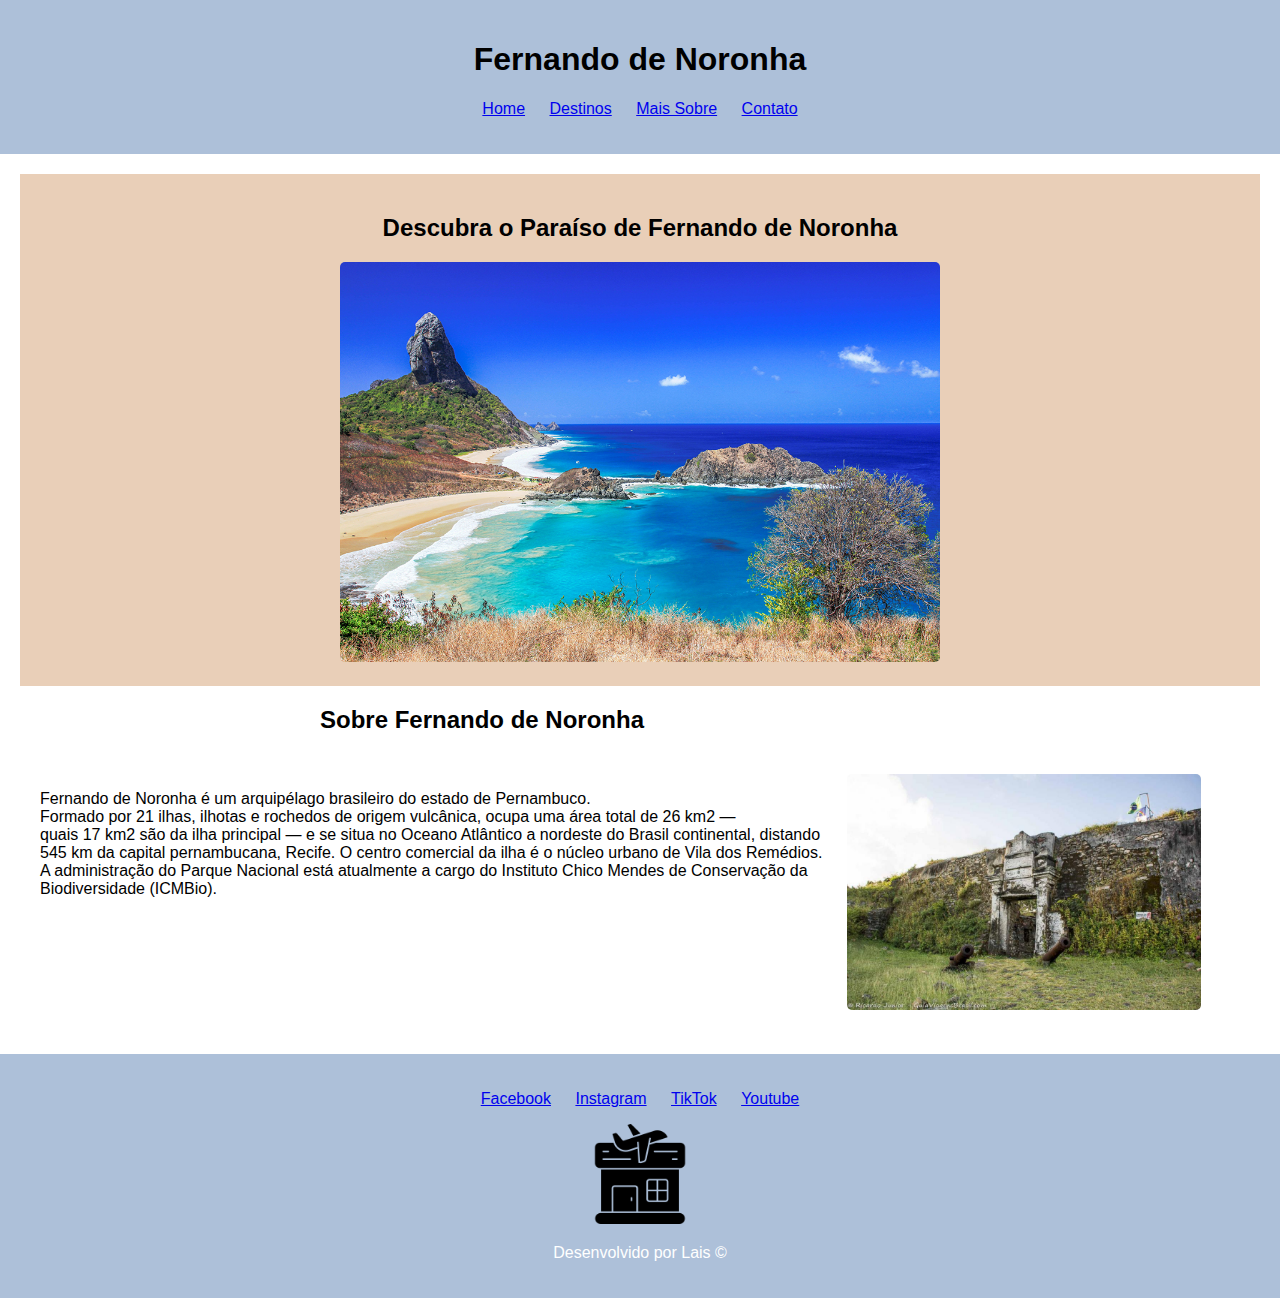
<file: Fernando de Noronha/index.html>
<!DOCTYPE html>
<html lang="pt-br">
<head>
    <meta charset="UTF-8">
    <meta name="viewport" content="width=device-width, initial-scale=1.0">
    <title>Fernando de Noronha</title>
    <link rel="stylesheet" href="estilo.css">
</head>
<body>
    <header>
        <h1>Fernando de Noronha</h1>
        <nav>
            <ul>
                <li><a href="index.html">Home</a></li>
                <li><a href="destinos.html">Destinos</a></li>
                <li><a href="sobre.html">Mais Sobre</a></li>
                <li><a href="contato.html">Contato</a></li>
            </ul>
        </nav>
    </header>

    <main>
        <section class="section1">
            <h2>Descubra o Paraíso de Fernando de Noronha</h2>
            <img src="imagens/img1.jpg" class="img">
        </section>

        <section >
            <h2 id="titulo">Sobre Fernando de Noronha</h2>
            <div class="section2">
            <div class="imgsessão">
            <img src="imagens/img2.jpg"  class="imagem">
            </div>

            <div class="textosessão">

            <p>Fernando de Noronha é um arquipélago brasileiro do estado de Pernambuco. <br> Formado por 21 ilhas, ilhotas
            e rochedos de origem vulcânica, ocupa uma área total de 26 km2 — <br> quais 17 km2 são da ilha principal
            — e se situa no Oceano Atlântico a nordeste do Brasil continental, distando 545 km da capital
            pernambucana, Recife. O centro comercial da ilha é o núcleo urbano de Vila dos Remédios. A administração
            do Parque Nacional está atualmente a cargo do Instituto Chico Mendes de Conservação da Biodiversidade (ICMBio).</p>
        </div>
    </div>

            </section>
    </main>

    <footer>
        
        <ul class="social-media">
            <li><a href="https://pt-br.facebook.com/">Facebook</a></li>
            <li><a href="https://www.instagram.com/">Instagram</a></li>
            <li><a href="https://www.tiktok.com/">TikTok</a></li>
            <li><a href="https://www.youtube.com/">Youtube</a></li>
            </ul> 
        <img src="imagens/logo.png" width="px" height="100px">
        
        <p>Desenvolvido por Lais &copy; </p>
    </footer>
</body>
</html>
</file>
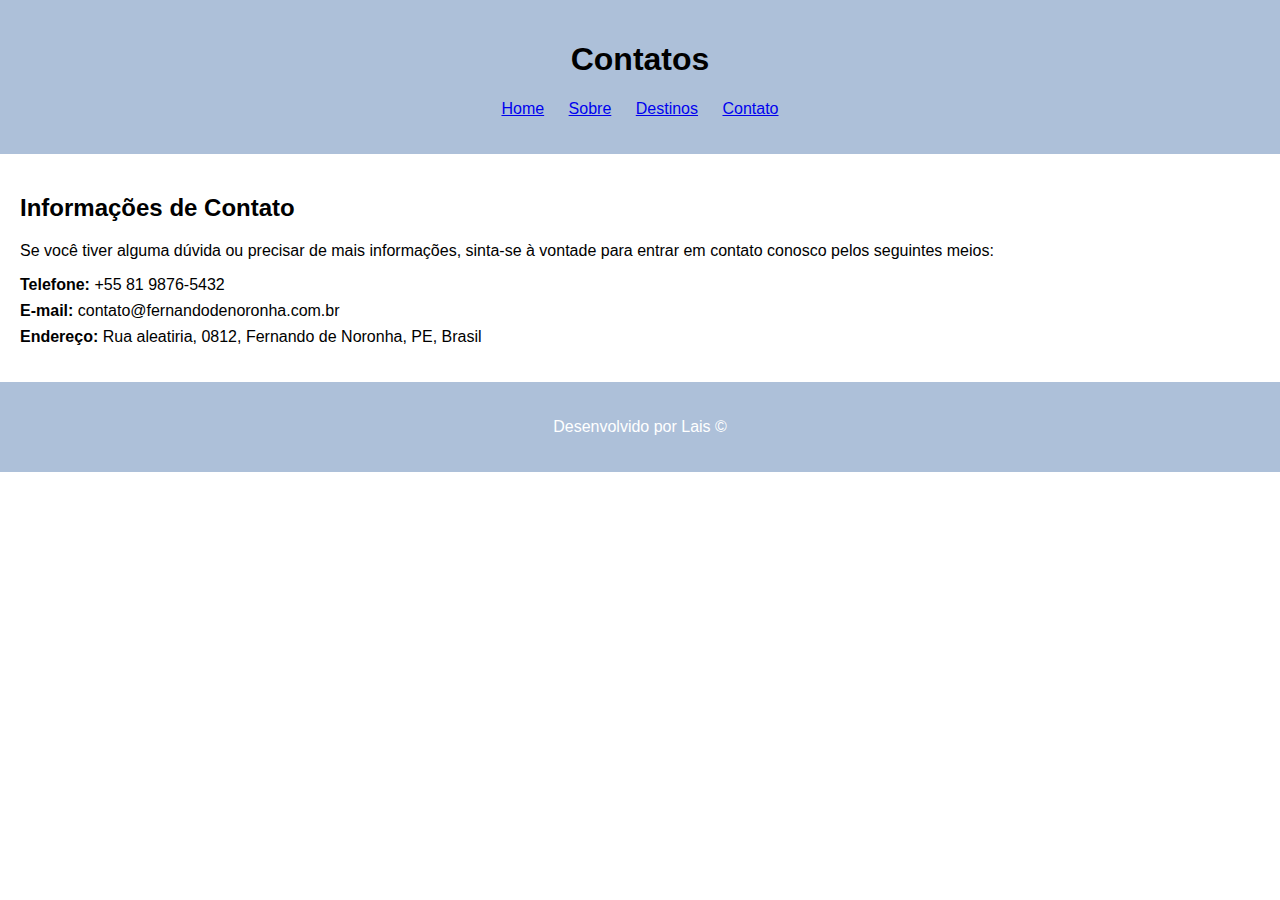
<file: Fernando de Noronha/contato.html>
<!DOCTYPE html>
<html lang="pt-br">
<head>
    <meta charset="UTF-8">
    <meta name="viewport" content="width=device-width, initial-scale=1.0">
    <title>Contatos</title>
    <link rel="stylesheet" href="estilo.css">
    </head>
<body>
    <header>
         <h1>Contatos</h1>
        <nav>
            <ul>
                <li><a href="index.html">Home</a></li>
                <li><a href="sobre.html">Sobre</a></li>
                <li><a href="destinos.html">Destinos</a></li>
                <li><a href="contato.html">Contato</a></li>
            </ul>
        </nav>
    </header>
    <main>
        <section class="contato">
            <h2>Informações de Contato</h2>
            <p>Se você tiver alguma dúvida ou precisar de mais informações, sinta-se à vontade para entrar em contato conosco pelos seguintes meios:</p>
            <ul>
                <li><b>Telefone:</b> +55 81 9876-5432</li>
                <li><b>E-mail:</b> contato@fernandodenoronha.com.br</li>
                <li><b>Endereço:</b> Rua aleatiria, 0812, Fernando de Noronha, PE, Brasil</li>
            </ul>
        </section>

        
    </main>
    <footer>
        <p> Desenvolvido por Lais &copy; </p>
    </footer>
</body>
</html>
</file>
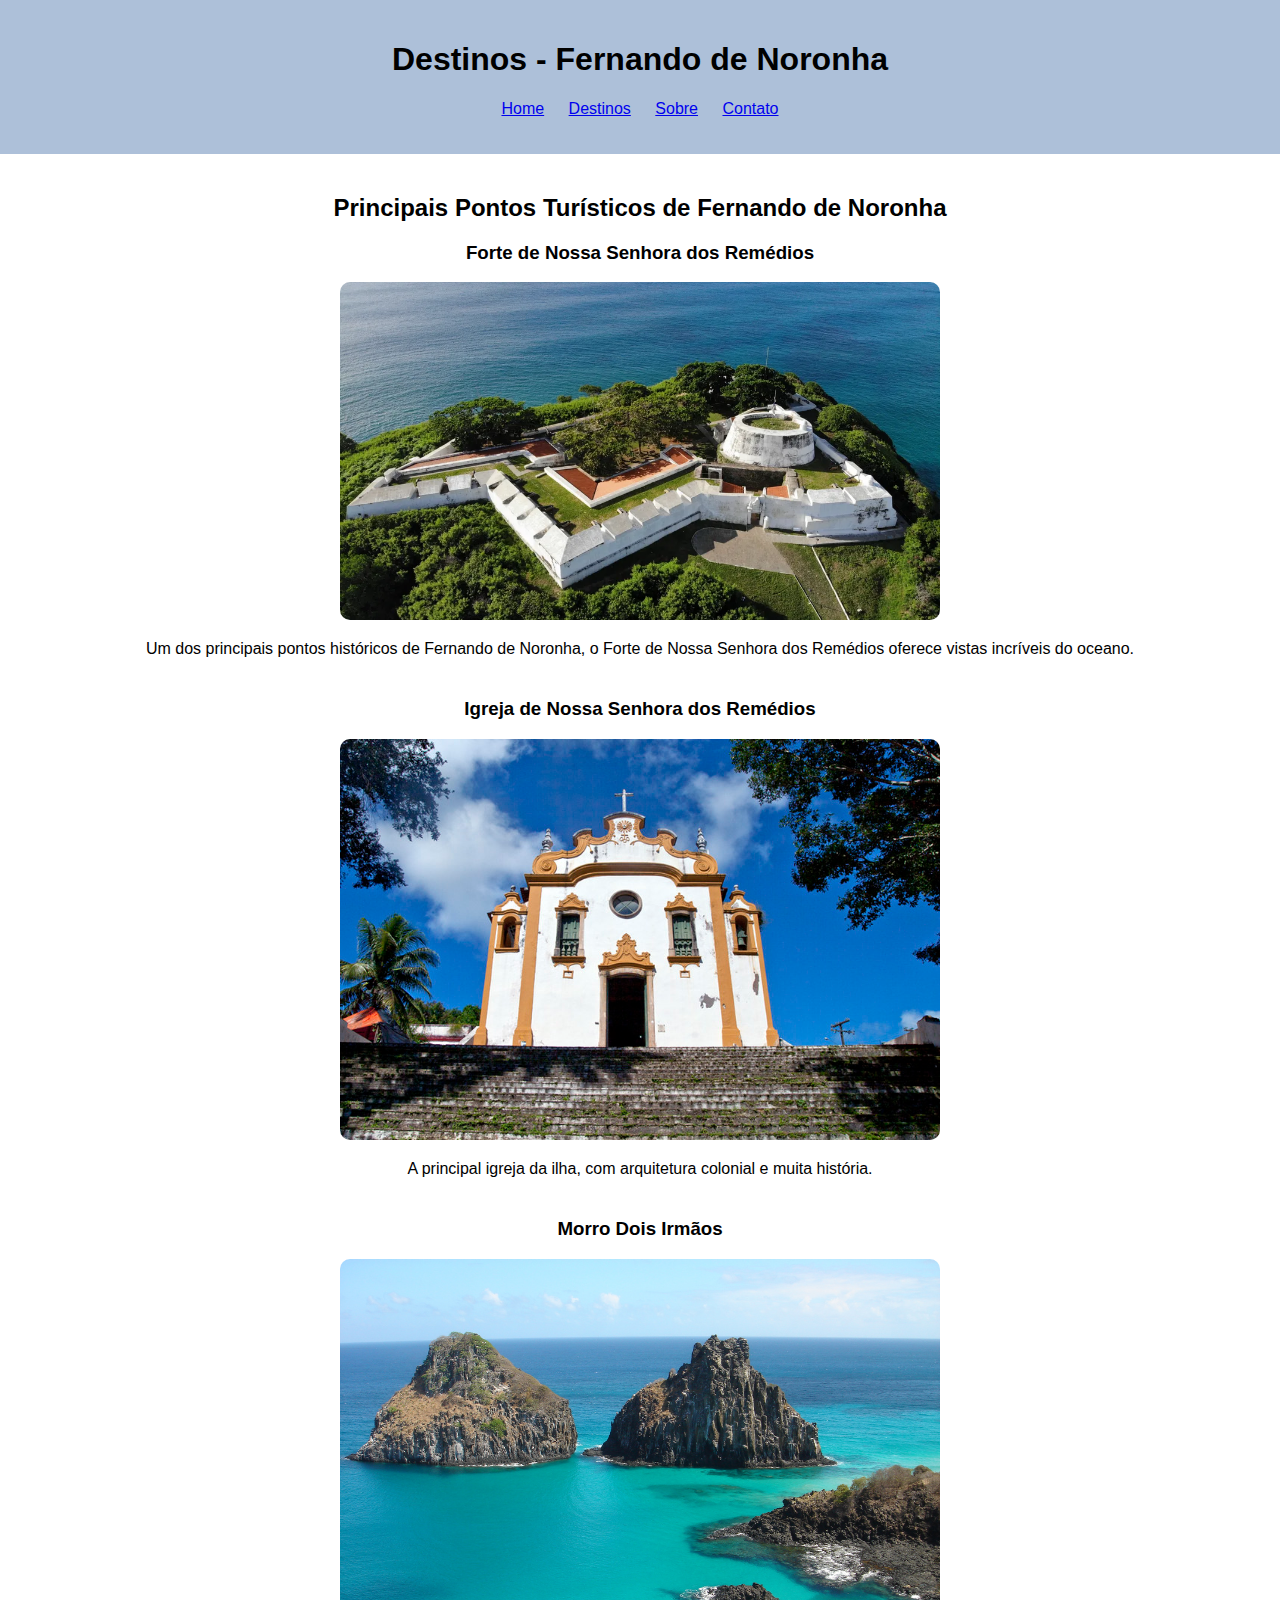
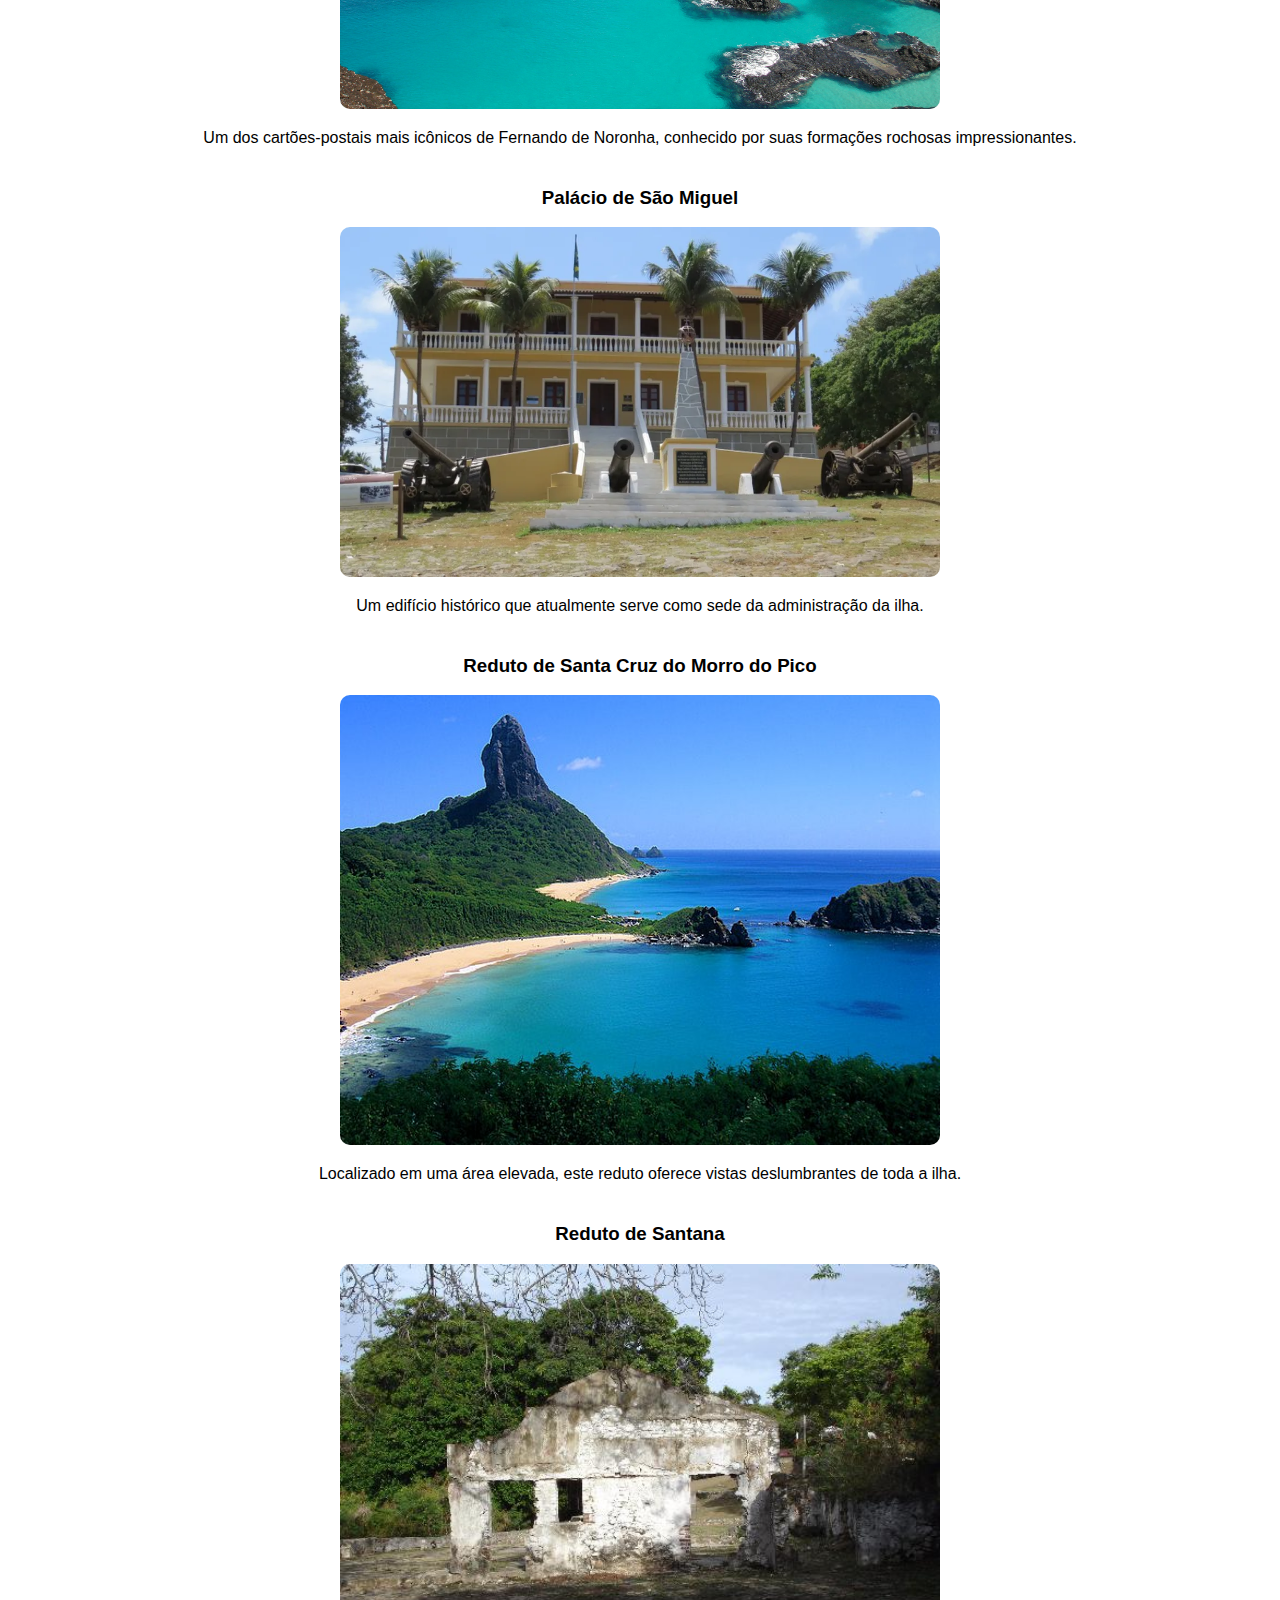
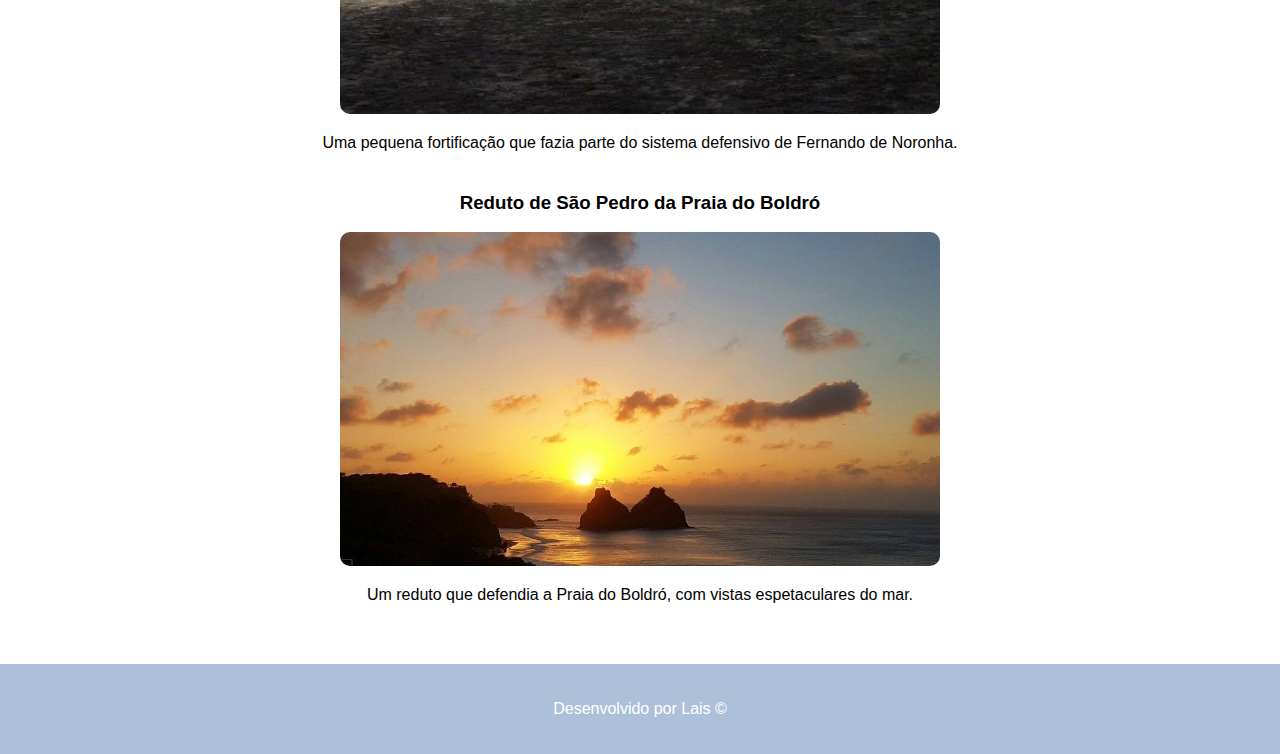
<file: Fernando de Noronha/destinos.html>
<!DOCTYPE html>
<html lang="pt-br">
<head>
    <meta charset="UTF-8">
    <meta name="viewport" content="width=device-width, initial-scale=1.0">
    <title>Destinos</title>
    <link rel="stylesheet" href="estilo.css">
    </head>
<body>
    <header>
        <h1>Destinos - Fernando de Noronha</h1>
        <nav>
            <ul>
                <li><a href="index.html">Home</a></li>
                <li><a href="destinos.html">Destinos</a></li>
                <li><a href="sobre.html">Sobre</a></li>
                <li><a href="contato.html">Contato</a></li>
            </ul>
        </nav>
    </header>

    <main>
        <section id="PPT">
            <h2>Principais Pontos Turísticos de Fernando de Noronha</h2>

            <div class="PontoT">
                <h3>Forte de Nossa Senhora dos Remédios</h3>
                <img src="imagens/forte-dos-remedios.webp" class="imagem">
                <p>Um dos principais pontos históricos de Fernando de Noronha, o Forte de Nossa Senhora dos Remédios oferece vistas incríveis do oceano.</p>
            </div>

            <div class="PontoT">
                <h3>Igreja de Nossa Senhora dos Remédios</h3>
                <img src="imagens/img3.jpg" class="imagem">
                <p>A principal igreja da ilha, com arquitetura colonial e muita história.</p>
            </div>

            <div class="PontoT">
                <h3>Morro Dois Irmãos</h3>
                <img src="imagens/morrodoisirmaos.jpg" alt="Morro Dois Irmãos" class="imagem">
                <p>Um dos cartões-postais mais icônicos de Fernando de Noronha, conhecido por suas formações rochosas impressionantes.</p>
            </div>

            <div class="PontoT">
                <h3>Palácio de São Miguel</h3>
                <img src="imagens/palacio-sao-miguel.webp" a class="imagem">
                <p>Um edifício histórico que atualmente serve como sede da administração da ilha.</p>
            </div>

            <div class="PontoT">
                <h3>Reduto de Santa Cruz do Morro do Pico</h3>
                <img src="imagens/morrodopico.jpg" class="imagem">
                <p>Localizado em uma área elevada, este reduto oferece vistas deslumbrantes de toda a ilha.</p>
            </div>

            <div class="PontoT">
                <h3>Reduto de Santana</h3>
                <img src="imagens/reduto-de-santana-de.jpg" class="imagem">
                <p>Uma pequena fortificação que fazia parte do sistema defensivo de Fernando de Noronha.</p>
            </div>

            <div class="PontoT">
                <h3>Reduto de São Pedro da Praia do Boldró</h3>
                <img src="imagens/saopedro.jpg" class="imagem">
                <p>Um reduto que defendia a Praia do Boldró, com vistas espetaculares do mar.</p>
            </div>

        </section> 
    </main>

    <footer>
        <p> Desenvolvido por Lais &copy; </p>
        
    </footer>
</body>
</html>
</file>
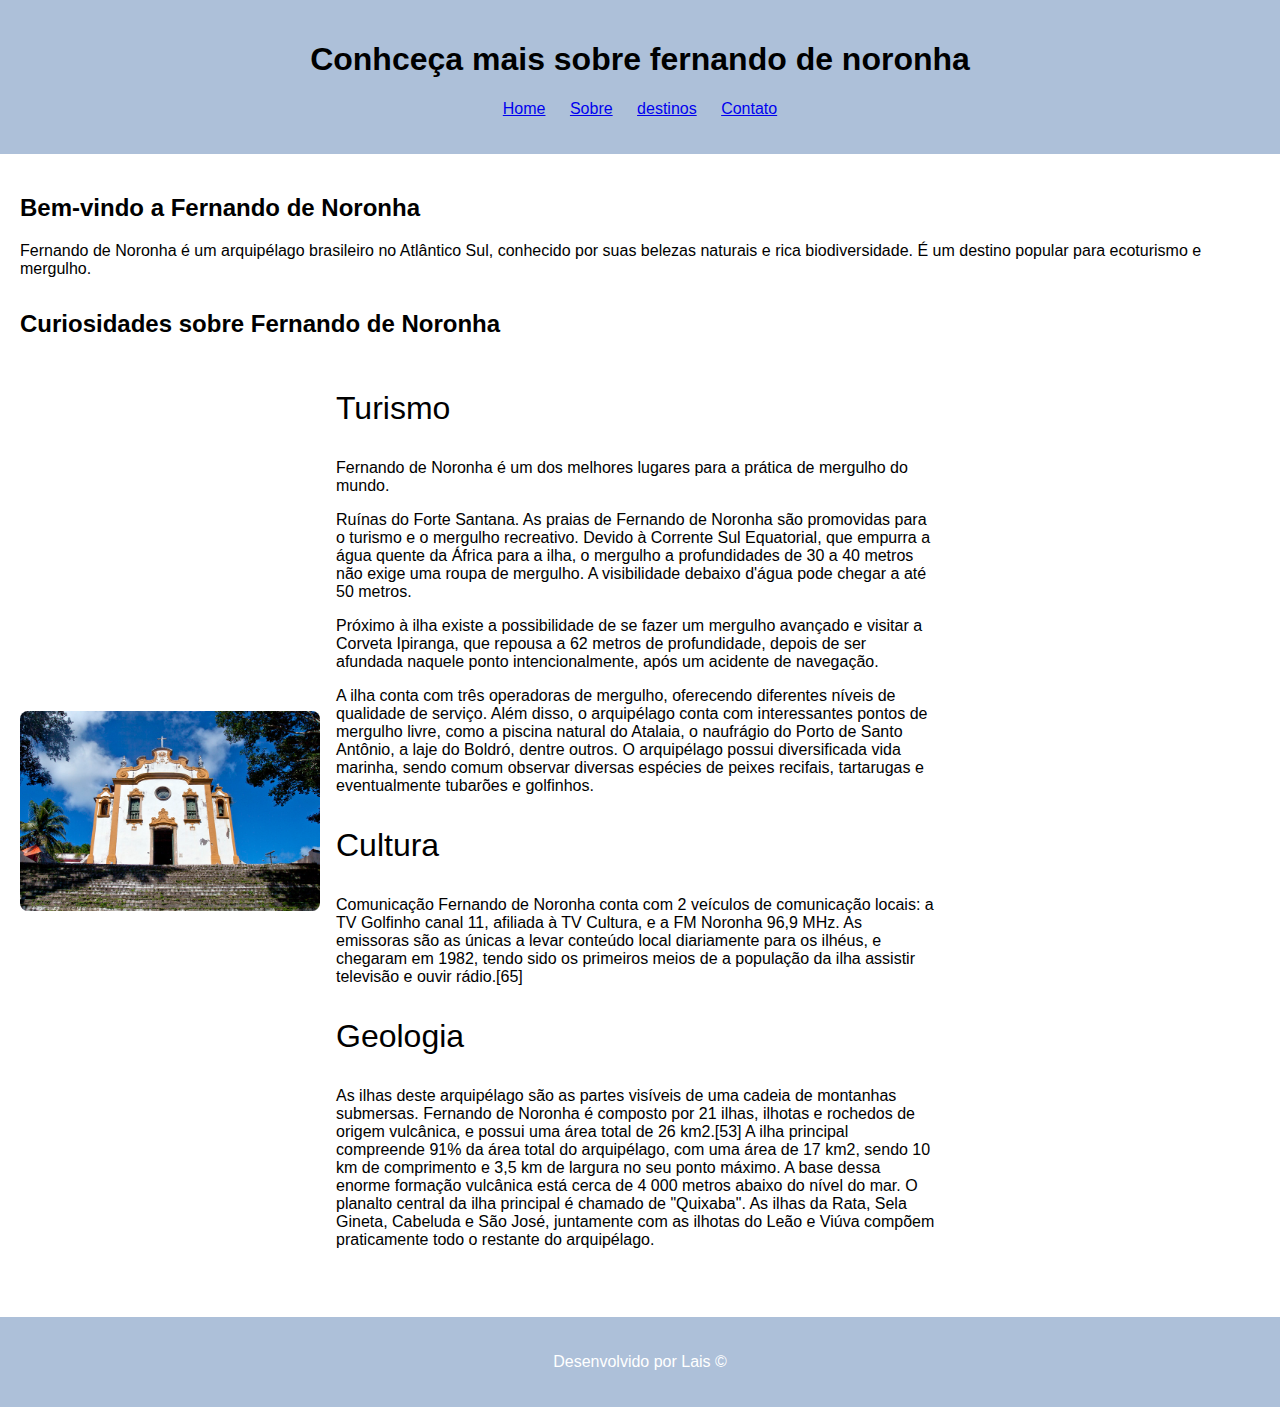
<file: Fernando de Noronha/sobre.html>
<!DOCTYPE html>
<html lang="pt-br">
<head>
    <meta charset="UTF-8">
    <meta name="viewport" content="width=device-width, initial-scale=1.0">
    <title>Sobre Fernando de Noronha</title>
    <link rel="stylesheet" href="estilo.css">
    </head>
<body>
    <header>
            <h1>Conhceça mais sobre fernando de noronha </h1>
                <nav>
                    <ul>
                    <li><a href="index.html">Home</a></li>
                    <li><a href="sobre.html">Sobre</a></li>
                    <li><a href="destinos.html">destinos</a></li>
                    <li><a href="contato.html">Contato</a></li>
                    </ul>
                </nav>
            </header>
            <main>
                <section class="intro">
                    <h2>Bem-vindo a Fernando de Noronha</h2>
                    <p>Fernando de Noronha é um arquipélago brasileiro no Atlântico Sul, conhecido por suas belezas naturais e rica biodiversidade. É um destino popular para ecoturismo e mergulho.</p>
                </section>
                <section class="curiosidades">
                    <h2>Curiosidades sobre Fernando de Noronha</h2>
                    <div class="curiosidade-item">
                        <img src="imagens/img3.jpg">
                        <div class="sobre">
                            <p class="parag">Turismo</p>
                            <p>Fernando de Noronha é um dos melhores lugares para a prática de mergulho do mundo.</p>

                            <p>Ruínas do Forte Santana.
                                As praias de Fernando de Noronha são promovidas para o turismo e o mergulho recreativo. Devido à Corrente Sul Equatorial, que empurra a
                                água quente da África para a ilha, o mergulho a profundidades de 30 a 40 metros não exige uma roupa de mergulho. A visibilidade debaixo
                                d'água pode chegar a até 50 metros.</p>
                            <p>Próximo à ilha existe a possibilidade de se fazer um mergulho avançado e visitar a Corveta Ipiranga, que repousa a 62 metros de
                                profundidade, depois de ser afundada naquele ponto intencionalmente, após um acidente de navegação.</p>
                            <p> A ilha conta com três operadoras de mergulho, oferecendo diferentes níveis de qualidade de serviço. Além disso, o arquipélago conta com
                                interessantes pontos de mergulho livre, como a piscina natural do Atalaia, o naufrágio do Porto de Santo Antônio, a laje do Boldró, dentre
                                outros. O arquipélago possui diversificada vida marinha, sendo comum observar diversas espécies de peixes recifais, tartarugas e
                                eventualmente tubarões e golfinhos.</p>

                        <p class="parag">Cultura</p>
                        <p>Comunicação
                            Fernando de Noronha conta com 2 veículos de comunicação locais: a TV Golfinho canal 11, afiliada à TV Cultura, e a FM Noronha 96,9 MHz.
                            As emissoras são as únicas a levar conteúdo local diariamente para os ilhéus, e chegaram em 1982, tendo sido os primeiros meios de a
                            população da ilha assistir televisão e ouvir rádio.[65]</p>

                            <p class="parag">Geologia</p>

                            <p>As ilhas deste arquipélago são as partes visíveis de uma cadeia de montanhas submersas. Fernando de
                                Noronha é composto por 21 ilhas, ilhotas e rochedos de origem vulcânica, e possui uma área total de 26
                                km2.[53] A ilha principal compreende 91% da área total do arquipélago, com uma área de 17 km2, sendo 10
                                km de comprimento e 3,5 km de largura no seu ponto máximo. A base dessa enorme formação vulcânica
                                está cerca de 4 000 metros abaixo do nível do mar. O planalto central da ilha principal é chamado de
                                "Quixaba". As ilhas da Rata, Sela Gineta, Cabeluda e São José, juntamente com as ilhotas do Leão e Viúva
                                compõem praticamente todo o restante do arquipélago. </p>



                        </div>
                    </div>
                </section>
            </main>
            <footer>
                <p>Desenvolvido por Lais &copy;</p>
            </footer>
        </body>
        </html>
</file>
<file: Fernando de Noronha/estilo.css>
body {
    font-family: Arial, sans-serif;
    margin: 0;
    padding: 0;
}

header {
    background-color: #ADC0D9;
    padding: 20px;
    text-align: center;
    

}

nav ul {
    list-style: none;
    padding: 0;
}

nav li {
    display: inline-block;
    margin: 0 10px;
    
    
}
.section1 {
    text-align: center;
    background-color: #E9CFB8;
    padding: 20px;
}
.img {
    width: 50%;
    height: auto;
    border-radius: 5px;
     
   
}
#titulo{
    
    margin-left: 300px;
}


.section2 {
    display: flex;
    align-items: center;
    justify-content: center;
    padding: 20px;
    flex-direction: row-reverse;
    align-items: flex-start;
    
}
.imgsessão{
    flex: 2;
    margin-left: 20px;
}
.imagem {
    width: 90%;
    height: auto;
    border-radius: 5px;
    
    
}
.textosessão{
    flex: 4;
    
}
footer {
    background-color: #ADC0D9;
    color: #fff;
    text-align: center;
    padding: 20px;
}
.social-media {
    list-style: none;
    padding: 0;
}

.social-media li {
    display: inline-block;
    margin: 0 10px;
}

main {
    padding: 20px;
}

#PPT {
    text-align: center;
}

.PontoT {
    margin-bottom: 40px;
}

.PontoT img {
    width: 100%;
    max-width: 600px;
    height: auto;
    border-radius: 10px;
}

.contato ul {
    list-style: none;
    padding: 0;
}

.contato ul li {
    margin-bottom: 0.5rem;
}

.intro {
    margin-bottom: 2rem;
}

.curiosidades {
    margin-bottom: 2rem;
}

.curiosidades .curiosidade-item {
    display: flex;
    align-items: center;
    margin-bottom: 1.5rem;
}

.curiosidades .curiosidade-item img {
    max-width: 300px;
    margin-right: 1rem;
    border-radius: 8px;
}

.curiosidades .sobre {
    max-width: 600px;
}

.curiosidades ul {
    list-style: disc;
    margin-left: 2rem;
}

.parag{
    font-size: 200%;
}
</file>
